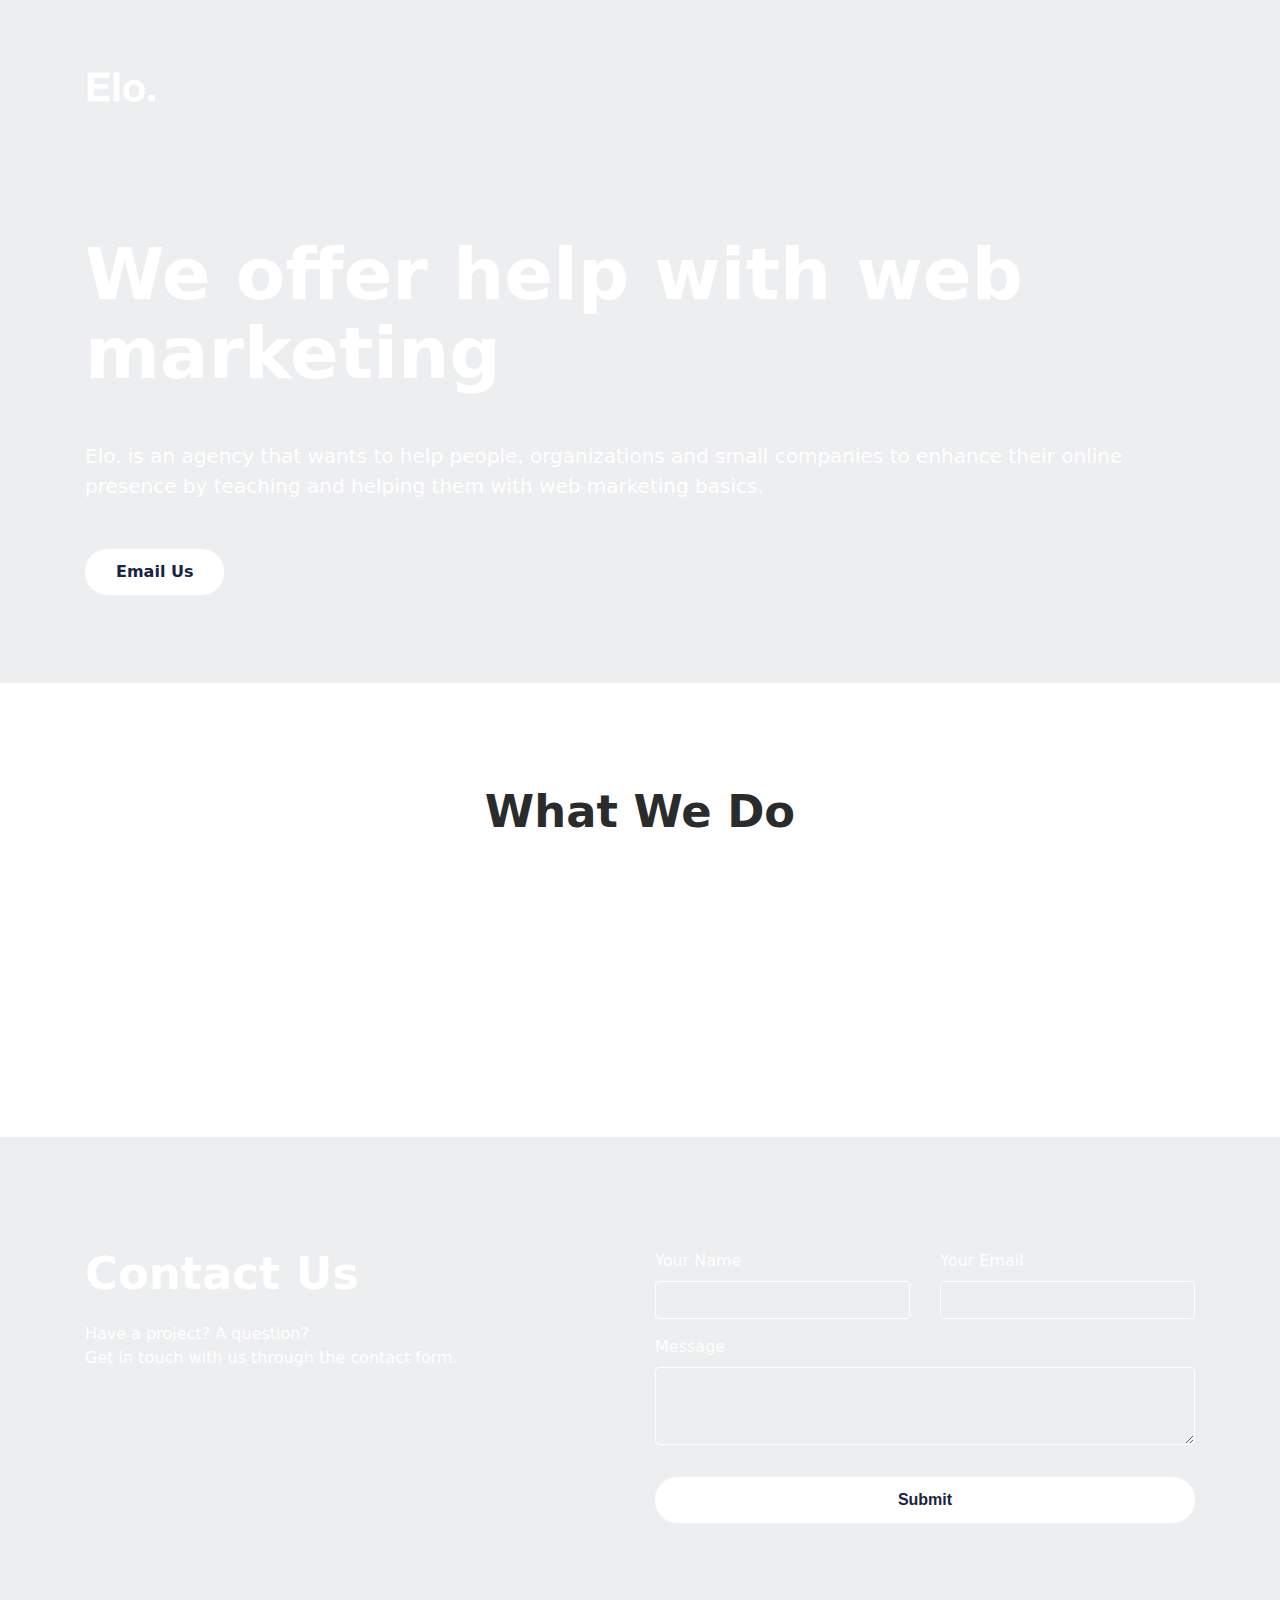
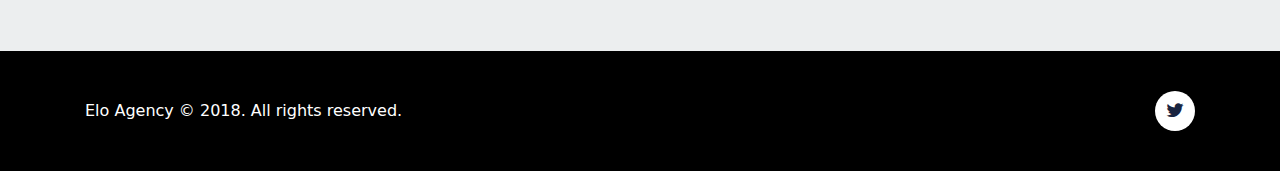
<file: elo.html>
<!DOCTYPE html>
<html lang="en-US">
<head>
    <meta charset="UTF-8">
    <meta name="viewport" content="width=device-width, initial-scale=1, shrink-to-fit=no">
    <title>Elo Agency — Web Agency</title>
    <meta name="description" content="Free bootstrap template Atlas">
    <link rel="icon" href="img/favicon.png" sizes="32x32" type="image/png">
    <!-- custom.css -->
    <link rel="stylesheet" href="css/custom.css">
    <!-- bootstrap.min.css -->
    <link rel="stylesheet" href="css/bootstrap.min.css">
	<!-- font-awesome -->
    <link rel="stylesheet" href="font-awesome-4.7.0/css/font-awesome.min.css">

    <!-- AOS -->
    <link rel="stylesheet" href="css/aos.css">
</head>

<body>
    <!-- banner -->
    <div class="jumbotron jumbotron-fluid" id="banner" style="background-image: url(https://static.tumblr.com/qph5yzw/qPgp75mfj/capture_d_____cran_2018-04-13____19.46.32.png);">
        <div class="container text-center text-md-left">
            <header>
                <div class="row justify-content-between">
                    <div class="col-2">
                        <img src="img/elo.png" alt="logo">
                   <!-- </div>
                    <div class="col-6 align-self-center text-right">
                        <a href="#" class="text-white lead">Contact Us</a>
                    </div>-->
                </div>
            </header>
            <h1 data-aos="fade" data-aos-easing="linear" data-aos-duration="1000" data-aos-once="true" class="display-3 text-white font-weight-bold my-5">
         <br>   We offer help with web marketing
            </h1>
            <p data-aos="fade" data-aos-easing="linear" data-aos-duration="1000" data-aos-once="true" class="lead text-white my-4">
             Elo. is an agency that wants to help people, organizations and small companies to enhance their online presence by teaching and helping them with web marketing basics.
            </p>
            <a href="#" data-aos="fade" data-aos-easing="linear" data-aos-duration="1000" data-aos-once="true" class="btn my-4 font-weight-bold atlas-cta cta-green">Email Us</a>
        </div>
    </div>
    <!-- three-blcok -->
    <div class="container my-5 py-2">
        <h2 class="text-center font-weight-bold my-5">What We Do</h2><br>
        <div class="row">
            <div data-aos="fade-up" data-aos-delay="0" data-aos-duration="1000" data-aos-once="true" class="col-md-4 text-center">
                <img src="img/star.png" alt="Anti-spam" class="mx-auto"><br>
                <h4>Graphic Design</h4>
                <p>Brand Identity, Banners, Flyers <br> and more.</p>
            </div>
            <div data-aos="fade-up" data-aos-delay="200" data-aos-duration="1000" data-aos-once="true" class="col-md-4 text-center">
                <img src="img/laptop.png" alt="Phishing Detect" class="mx-auto"><br>
                <h4>Websites</h4>
                <p>We build responsive modern websites <br> and give you complete control.</p>
            </div>
            <div data-aos="fade-up" data-aos-delay="400" data-aos-duration="1000" data-aos-once="true" class="col-md-4 text-center">
                <img src="img/like.png" alt="Smart Scan" class="mx-auto"><br>
                <h4>Social Media</h4>
                <p>We make sure your social networks <br>are business ready</p>
            </div>
        </div>
    </div>

    <!-- contact -->
    <div class="jumbotron jumbotron-fluid" id="contact" style="background-image: url(https://static.tumblr.com/qph5yzw/HeAp771n6/contact-bg.png);">
        <div class="container my-5">
            <div class="row justify-content-between">
                <div class="col-md-6 text-white">
                    <h2 class="font-weight-bold">Contact Us</h2>
                    <p class="my-4">
                      Have a project? A question? <br>Get in touch with us
                     through the contact form.
                    </p>

                    </ul>
                </div>
                <div class="col-md-6">
                    <form>
                    	<div class="row">
	                        <div class="form-group col-md-6">
	                            <label for="name">Your Name</label>
	                            <input type="name" class="form-control" id="name">
	                        </div>
	                        <div class="form-group col-md-6">
	                            <label for="Email">Your Email</label>
	                            <input type="email" class="form-control" id="Email">
	                        </div>
	                    </div>
	                    <div class="form-group">
	                        <label for="message">Message</label>
	                        <textarea class="form-control" id="message" rows="3"></textarea>
	                    </div>
                        <button type="submit" class="btn font-weight-bold atlas-cta atlas-cta-wide cta-green my-3">Submit</button>
                    </form>
                </div>
            </div>
        </div>
    </div>

	<!-- copyright -->
	<div class="jumbotron jumbotron-fluid" id="copyright">
        <div class="container">
            <div class="row justify-content-between">
            	<div class="col-md-6 text-white align-self-center text-center text-md-left my-2">
                Elo Agency © 2018. All rights reserved.
                </div>
                <div class="col-md-6 align-self-center text-center text-md-right my-2" id="social-media">

                    <a href="#" class="d-inline-block text-center ml-2">
                    	<i class="fa fa-twitter" aria-hidden="true"></i>
                    </a>
                   <!--
                   <a href="#" class="d-inline-block text-center ml-2">
                    	<i class="fa fa-facebook" aria-hidden="true"></i>
                    </a>
                   <a href="#" class="d-inline-block text-center ml-2">
                    	<i class="fa fa-medium" aria-hidden="true"></i>
                    </a>
                    <a href="#" class="d-inline-block text-center ml-2">
                    	<i class="fa fa-linkedin" aria-hidden="true"></i> -->
                    </a>
                </div>
            </div>
        </div>
    </div>

    <!-- AOS -->
    <script src="js/aos.js"></script>
    <script>
      AOS.init({
      });
    </script>
</body>

</html>
</file>
<file: css/custom.css>
/********** common setting **********/
h2 {
    font-size: 2.8rem !important;
    font-weight: 700;
}

img {
    display: block;
    max-width: 100%;
}

a,
button {
    cursor: pointer;
}

.jumbotron {
    margin-bottom: 0 !important;
}

.atlas-cta {
    border-radius: 22px !important;
    padding: 12px 30px !important;
    font-weight: 700;
    transition: .3s ease-in-out !important;
}

.atlas-cta:hover {
    text-decoration: none;
    transform: translateY(-5px);
}

.atlas-cta-wide {
    width: 100%;
}

.cta-green {
    background: #FFFFFF;
    color: #192440;
}

.cta-green:hover {
    color: #ffffff;
    background: #000000;
}

.cta-blue {
    background: #192440;
    color: #ffffff;
}

.cta-blue:hover {
    color: #ffffff;
    background: #121a2e;
}

.cta-ghost {
    border: 2px solid #192440 !important;
    color: #192440;
}

.cta-ghost:hover {
    color: #ffffff;
    background: #121a2e;
}

#banner {
    background-size: cover;
}

/********** banner **********/
#banner header {
    overflow: hidden;
}

#banner header img {
    max-width: 80px;
}

/********** feature (skew background) **********/
.feature img {
    width: 100%;
    max-width: 480px;
}

#feature-first {
    background: linear-gradient(168deg, #ffffff 55%, #FFFFFF 0);
}

#feature-last {
    background: #FFFFFF;
}

/********** price table **********/
#price-table {
    padding-top: 4rem !important;
    padding-bottom: 4rem !important;
}

#price-table__premium {
    background: #192440;
    color: #ffffff;
}

#price-table ul li {
    padding: 5px 0;
}

/********** contact **********/
#contact {
    background-size: cover;
}

#contact ul li {
    padding: 3px 0;
}

#contact form {
    color: #FFFFFF;
}

#contact form input,
#contact form textarea {
    background: transparent;
    border: 1px solid #FFFFFF;
    color: #ffffff;
}

/********** copyright **********/
#copyright {
    background: #000000;
    padding: 2rem 3rem;
}

#copyright #social-media a {
    width: 40px;
    height: 40px;
    border-radius: 99%;
    background: #ffffff;
    transition: .4s ease;
}

#copyright #social-media a i {
    color: #192440;
    font-size: 1.2rem;
    line-height: 40px;
}

#copyright #social-media a:hover {
    background: #000000;
}

#copyright #social-media a:hover i {
    color: #ffffff;
}

/********** RWD **********/
@media (max-width: 575px) {
    #banner h1 {
        font-size: 3.6rem;
    }
}
</file>
